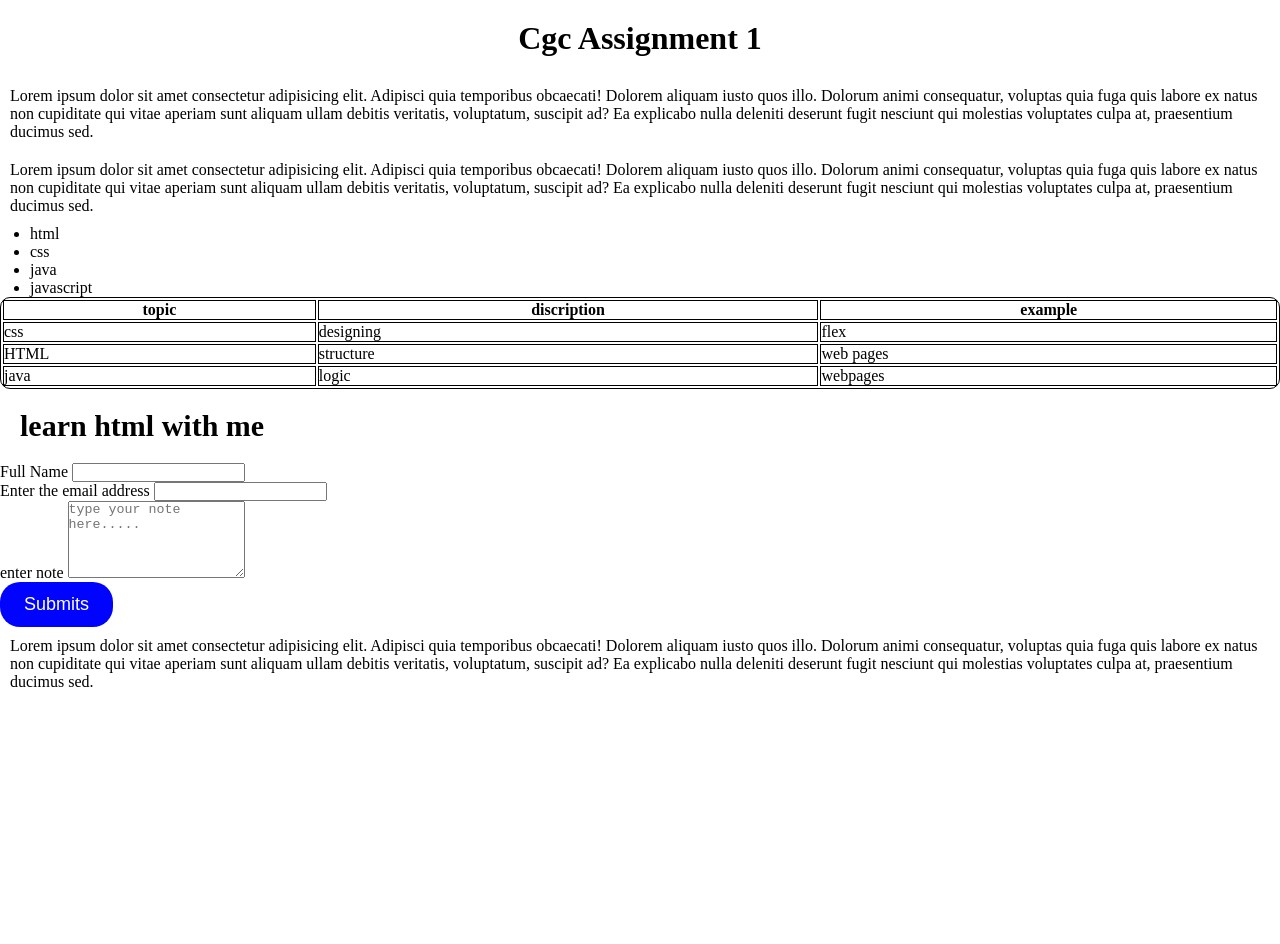
<file: assignment1/index.html>
<!DOCTYPE html>
<html lang="en">
<head>
    <meta charset="UTF-8">
    <meta name="viewport" content="width=device-width, initial-scale=1.0">
    <title>Cgc Assignment 1</title>
    <style>
        table,
        th,
        td {
            border: 1px solid black;
        }
    </style>
    <link rel="stylesheet" href="index.css">
</head>
<body>
    <main class="main">
<h1>Cgc Assignment 1</h1>
<p>Lorem ipsum dolor sit amet consectetur adipisicing elit. Adipisci quia temporibus obcaecati! Dolorem aliquam iusto quos illo. 
    Dolorum animi consequatur, voluptas quia fuga quis labore ex natus non cupiditate qui vitae aperiam sunt aliquam ullam debitis veritatis, 
    voluptatum, suscipit ad? Ea explicabo nulla deleniti deserunt fugit nesciunt qui molestias voluptates culpa at, praesentium ducimus sed.</p>
    <P>Lorem ipsum dolor sit amet consectetur adipisicing elit. Adipisci quia temporibus obcaecati! Dolorem aliquam 
        iusto quos illo. Dolorum animi consequatur, voluptas quia fuga quis labore ex natus non cupiditate qui vitae aperiam sunt aliquam ullam debitis veritatis, 
        voluptatum, suscipit ad? 
        Ea explicabo nulla deleniti deserunt fugit nesciunt qui molestias voluptates culpa at, praesentium ducimus sed.</P>
<ul>
    <li>html</li>
    <li>css</li>
    <li>java</li>
    <li>javascript</li>
</ul>
        <table style="width: 100%;">
    <tr>
        <th>topic</th>
        <th>discription</th>
        <th>example</th>
    </tr>
    <tr>
        <td>css</td>
        <td>designing</td>
        <td>flex</td>
    </tr>
    <tr>
        <td>HTML</td>
        <td>structure</td>
        <td>web pages</td>
    </tr>
    <tr>
        <td>java</td>
        <td>logic</td>
        <td>webpages</td>
    </tr>
</table>
<h3>learn html with me</h3>
<label for="name">Full Name</label>
<input type="text"name="" id="name"><br>
<label for="email">Enter the email address</label>
<input type="text"name="email" id="email"><br>
<label for="note">enter note</label>
<textarea type= "text"name="note" id="note" rows="5" placeholder="type your note here....."></textarea><br>
<button>Submits</button>
<p>Lorem ipsum dolor sit amet consectetur adipisicing elit. Adipisci quia temporibus obcaecati! Dolorem aliquam iusto quos illo. 
    Dolorum animi consequatur, voluptas quia fuga quis labore ex natus non cupiditate qui vitae aperiam sunt aliquam ullam debitis veritatis,
     voluptatum, suscipit ad? Ea explicabo nulla deleniti deserunt fugit nesciunt qui molestias voluptates culpa at, praesentium ducimus sed.</p>
    </main>
</body>
</html>
</file>
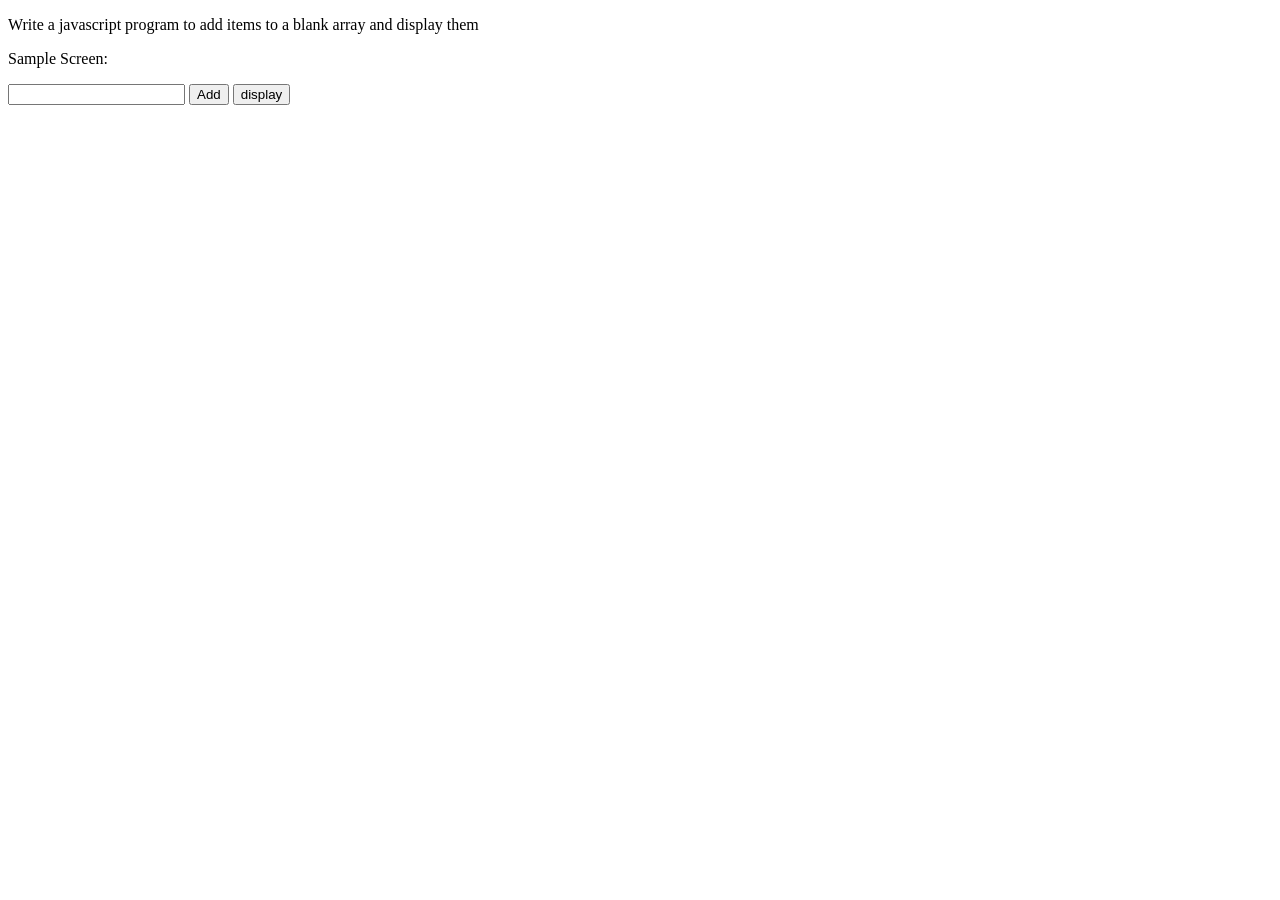
<file: Assignment10-8/arraydisp.html>
<!DOCTYPE html>
<html lang="en">
<head>
    <meta charset="UTF-8">
    <meta name="viewport" content="width=device-width, initial-scale=1.0">
    <title>ArrayDisplay</title>
</head>
<body>
    <p>Write a javascript program to add items to a blank array and display them</p>
    <p>Sample Screen:</p>
    <input type="text" name="elements" id="num">
    <button onclick="addele()">Add</button>
    <button onclick="dispele()">display</button>
    <div class="display" id="disp">
        
    </div>
    <script src="array.js"></script>
</body>
</html>
</file>
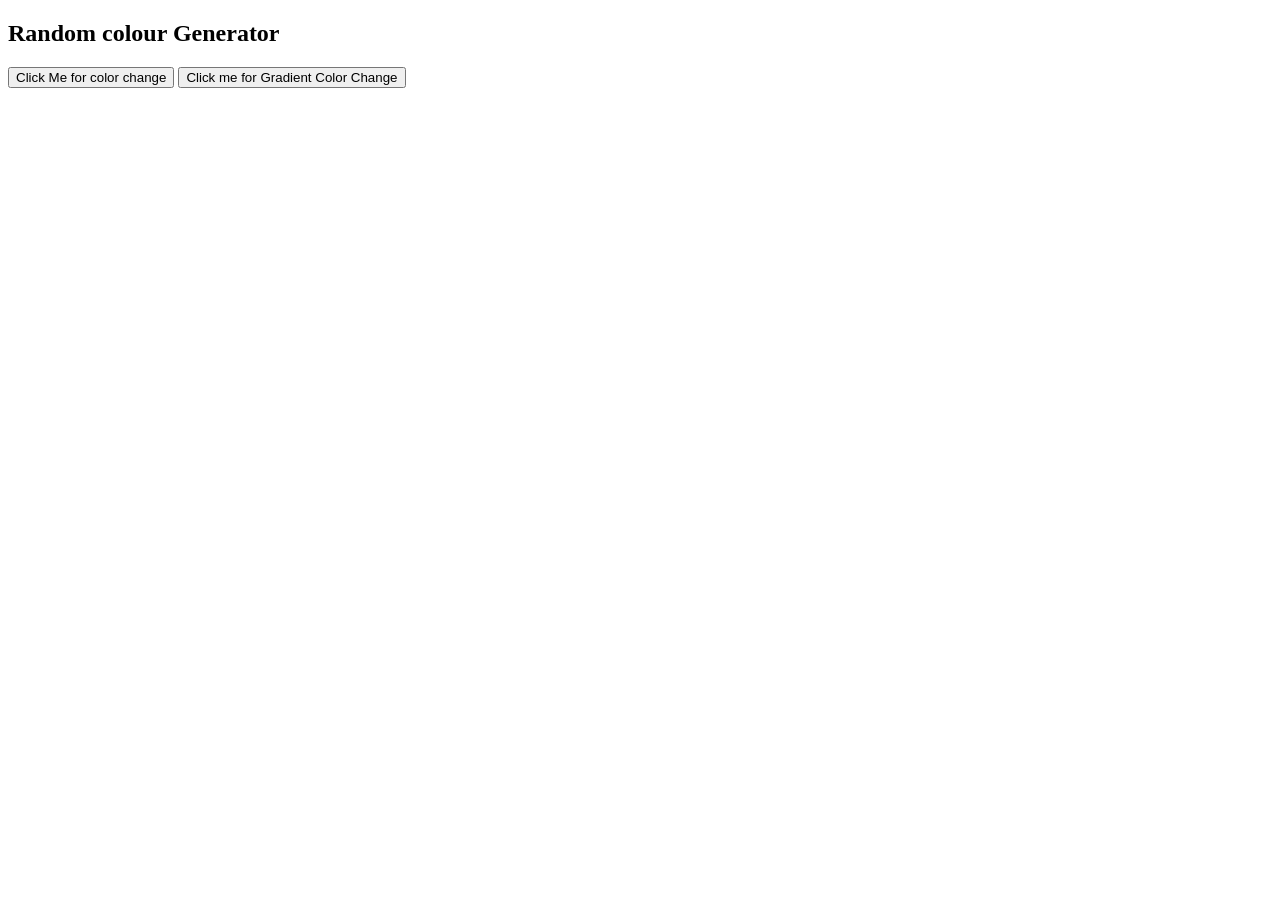
<file: Assignment10-8/bgcolor.html>
<!DOCTYPE html>
<html lang="en">
<head>
    <meta charset="UTF-8">
    <meta name="viewport" content="width=device-width, initial-scale=1.0">
    <title>Background colour changer</title>
    <script src="bgclor.js"></script>
    <style>
        .Button{
            background-color: aquamarine;
            padding: 5px 5px;
        }
    </style>
</head>
<body>
    <div class="Main-container"></div>
    <h2>Random colour Generator</h2>
    <Button class="Btn-container" onclick="changebgcolor()">Click Me for color change</Button>
    <button class="Grad-container" onclick="gradcolor()">Click me for Gradient Color Change</button>
</body>
</html>
</file>
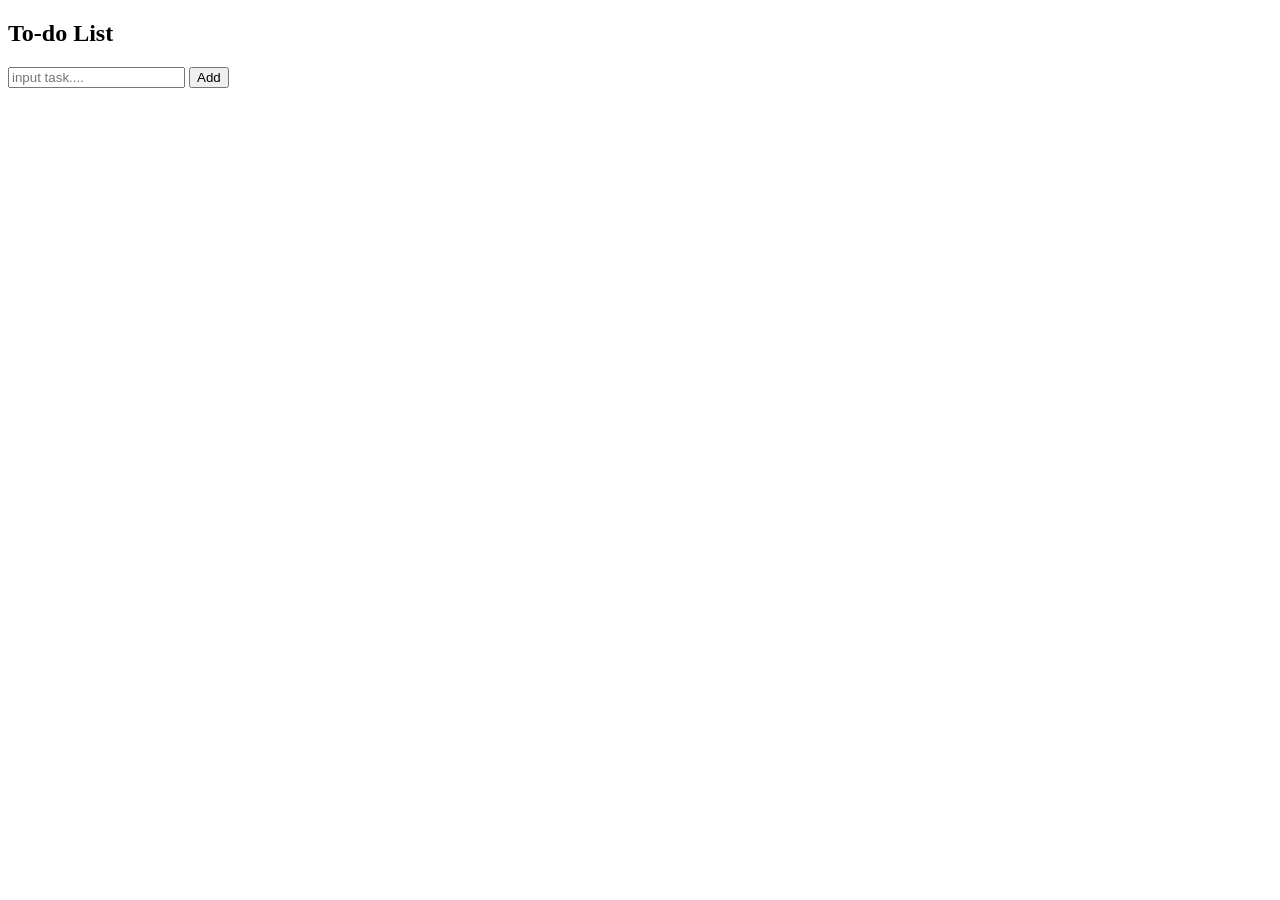
<file: Assignment10-8/todo.html>
<!DOCTYPE html>
<html lang="en">
<head>
    <meta charset="UTF-8">
    <meta name="viewport" content="width=device-width, initial-scale=1.0">
    <script src="todo.js"></script>
    <title>To-Do List</title>
    <style>
        .completed{
            background-color: aquamarine;
            text-decoration: line-through;
            }
        .deletebtn{
            background: red;
            color: white;
            cursor: pointer;
            padding: 4px 5px;
            border: none;
        }
    </style>
    
</head>
<body>
    <div class="main-container">
        <h2>To-do List</h2>
        <div class="input-box">
            <input type="text" id="taskinput" placeholder="input task...."/>
            <button onclick="addtask()">Add</button>
        </div>
        <ul id="tasklist"></ul>
    </div>
</body>
</html>
</file>
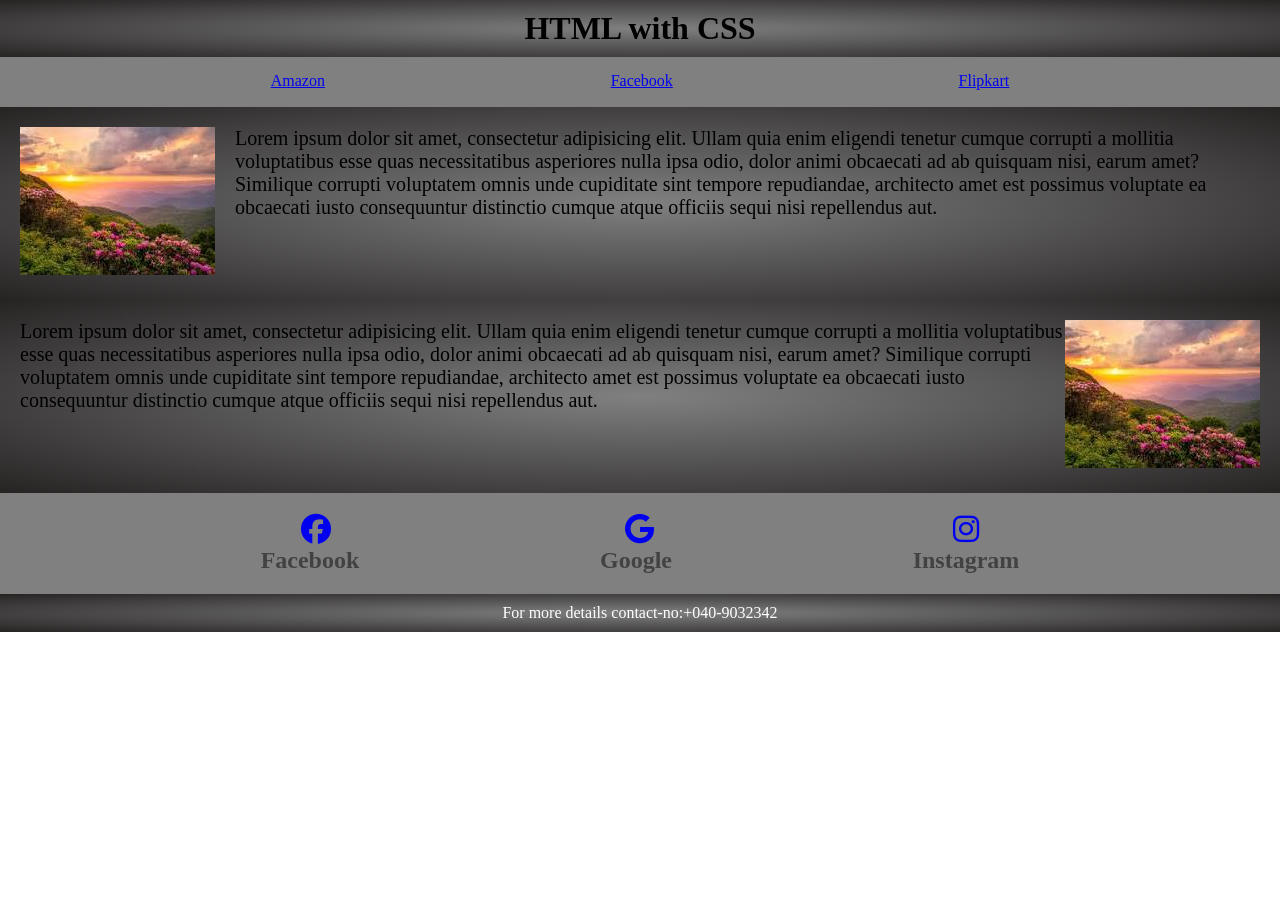
<file: assignment2/assess.html>
<!DOCTYPE html>
<html lang="en">
<head>
    <meta charset="UTF-8">
    <meta name="viewport" content="width=device-width, initial-scale=1.0">
    <title>Assignment-2</title>
    <link rel="stylesheet" href="assess.css">
    <link rel="stylesheet" href="https://cdnjs.cloudflare.com/ajax/libs/font-awesome/6.7.2/css/all.min.css" integrity="sha512-Evv84Mr4kqVGRNSgIGL/F/aIDqQb7xQ2vcrdIwxfjThSH8CSR7PBEakCr51Ck+w+/U6swU2Im1vVX0SVk9ABhg==" crossorigin="anonymous" referrerpolicy="no-referrer" />
</head>
<body>
        <div class="head">
            <header>
                <h1>HTML with CSS</h1>
            <nav>
                <ul>
                    <li><a href="https://www.amazon.in/" target="_blank">Amazon</a></li>
                    <li><a href="https://www.facebook.com/" target="_blank">Facebook</a></li>
                    <li><a href="https://www.flipkart.com/" target="_blank">Flipkart</a></li>
                </ul>
            </nav>
        </header>
    </div>
    <div class="container">
        <div class="image1" style="padding: left 30px; ;"><img src="[data-uri]" alt=""></div>
            <div class="text" style="padding-left: 20px;">Lorem ipsum dolor sit amet, consectetur adipisicing elit. Ullam quia enim eligendi tenetur cumque corrupti a mollitia voluptatibus esse quas necessitatibus asperiores nulla ipsa odio, dolor animi obcaecati ad ab quisquam nisi, earum amet? Similique corrupti voluptatem omnis unde cupiditate sint tempore repudiandae, architecto amet est possimus voluptate ea obcaecati iusto consequuntur distinctio cumque atque officiis sequi nisi repellendus aut.</div>
        </div>
        <div class="container2">
            <div class="text2">Lorem ipsum dolor sit amet, consectetur adipisicing elit. Ullam quia enim eligendi tenetur cumque corrupti a mollitia voluptatibus esse quas necessitatibus asperiores nulla ipsa odio, dolor animi obcaecati ad ab quisquam nisi, earum amet? Similique corrupti voluptatem omnis unde cupiditate sint tempore repudiandae, architecto amet est possimus voluptate ea obcaecati iusto consequuntur distinctio cumque atque officiis sequi nisi repellendus aut.</div>
            <div class="image2" style="padding: left 20px;"><img src="[data-uri]" alt=""></div>
        </div>
        <div class="container3">
        <div class="box4">
            <a href="https://www.facebook.com/" style="padding-left: 40px; font-size: 30px; border-radius: 100%;" target="_blank"><i class="fa-brands fa-facebook"></i></a>
            <h2 style="color: rgb(67, 66, 66);">Facebook</h2>
        </div>
        <div class="box5">
            <a href="https://www.google.co.in/" style="padding-left: 25px; font-size: 30px; border-radius: 100%;" target="_blank"><i class="fa-brands fa-google"></i></a>
            <h2 style="color: rgb(67, 66, 66);">Google</h2>
        </div>
        <div class="box6">
            <a href="https://www.instagram.com/" style="padding-left: 40px; font-size: 30px; border-radius: 100%;" target="_blank"><i class="fa-brands fa-instagram"></i></a>
            <h2 style="color: rgb(67, 66, 66);">Instagram</h2>
        </div>
    </div>
    <footer>
        <P>For more details contact-no:+040-9032342</P>
    </footer>
</body>
</html>
</file>
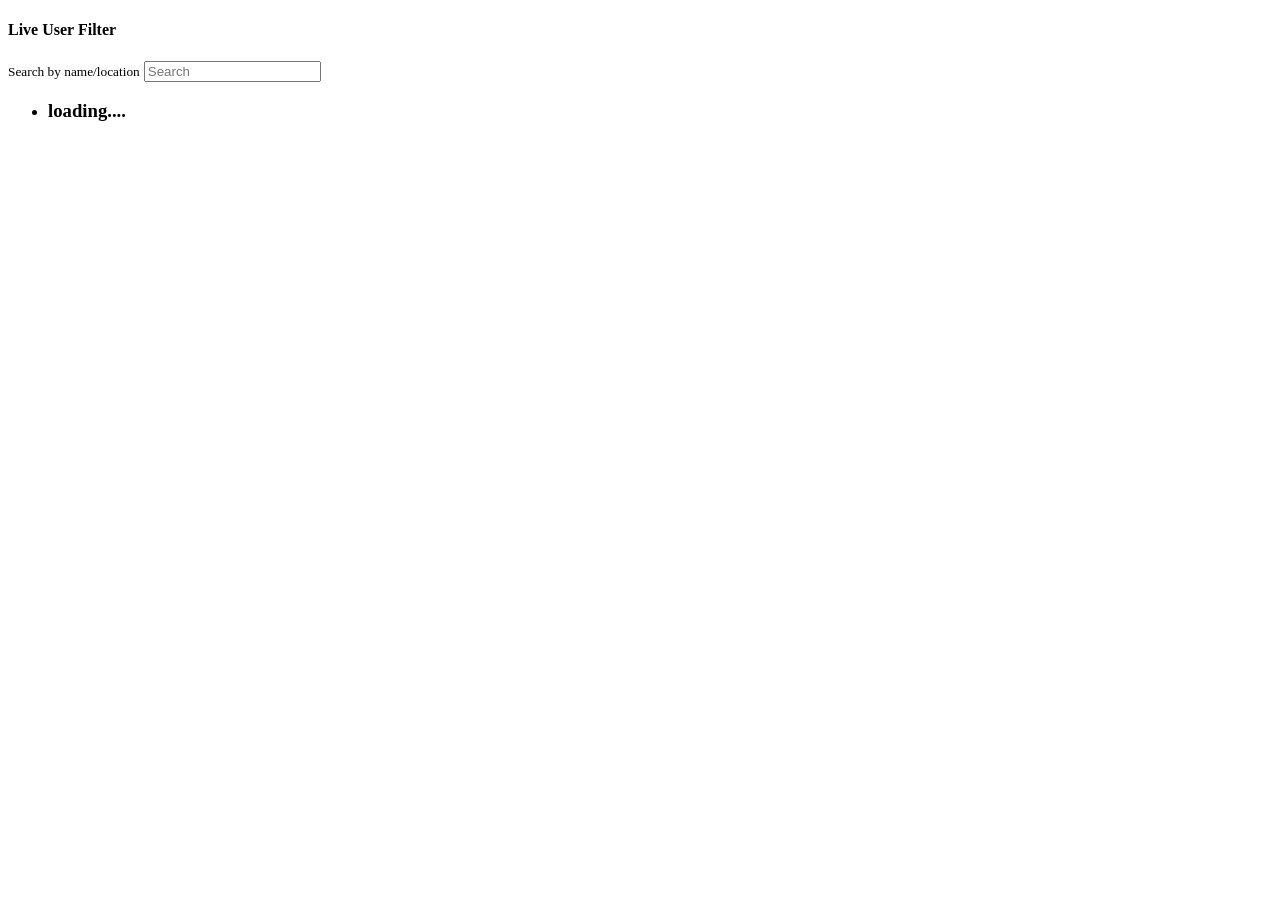
<file: live filter/user.html>
<!DOCTYPE html>
<html lang="en">
<head>
    <meta charset="UTF-8">
    <meta name="viewport" content="width=device-width, initial-scale=1.0">
    <title>Document</title>
    <style>
        .hide{
            display: none;
        }
    </style>
</head>
<body>
    <div class="container">
        <div class="header">
            <h4>Live User Filter</h4>
            <small>Search by name/location</small>
            <input type="text" id="filter" placeholder="Search"/>
        </div>
        <ul id="result" class="user-list">
            <li>
                <h3>loading....</h3>
            </li>
        </ul>
    </div>
    <script src="user.js"></script>
</body>
</html>
</file>
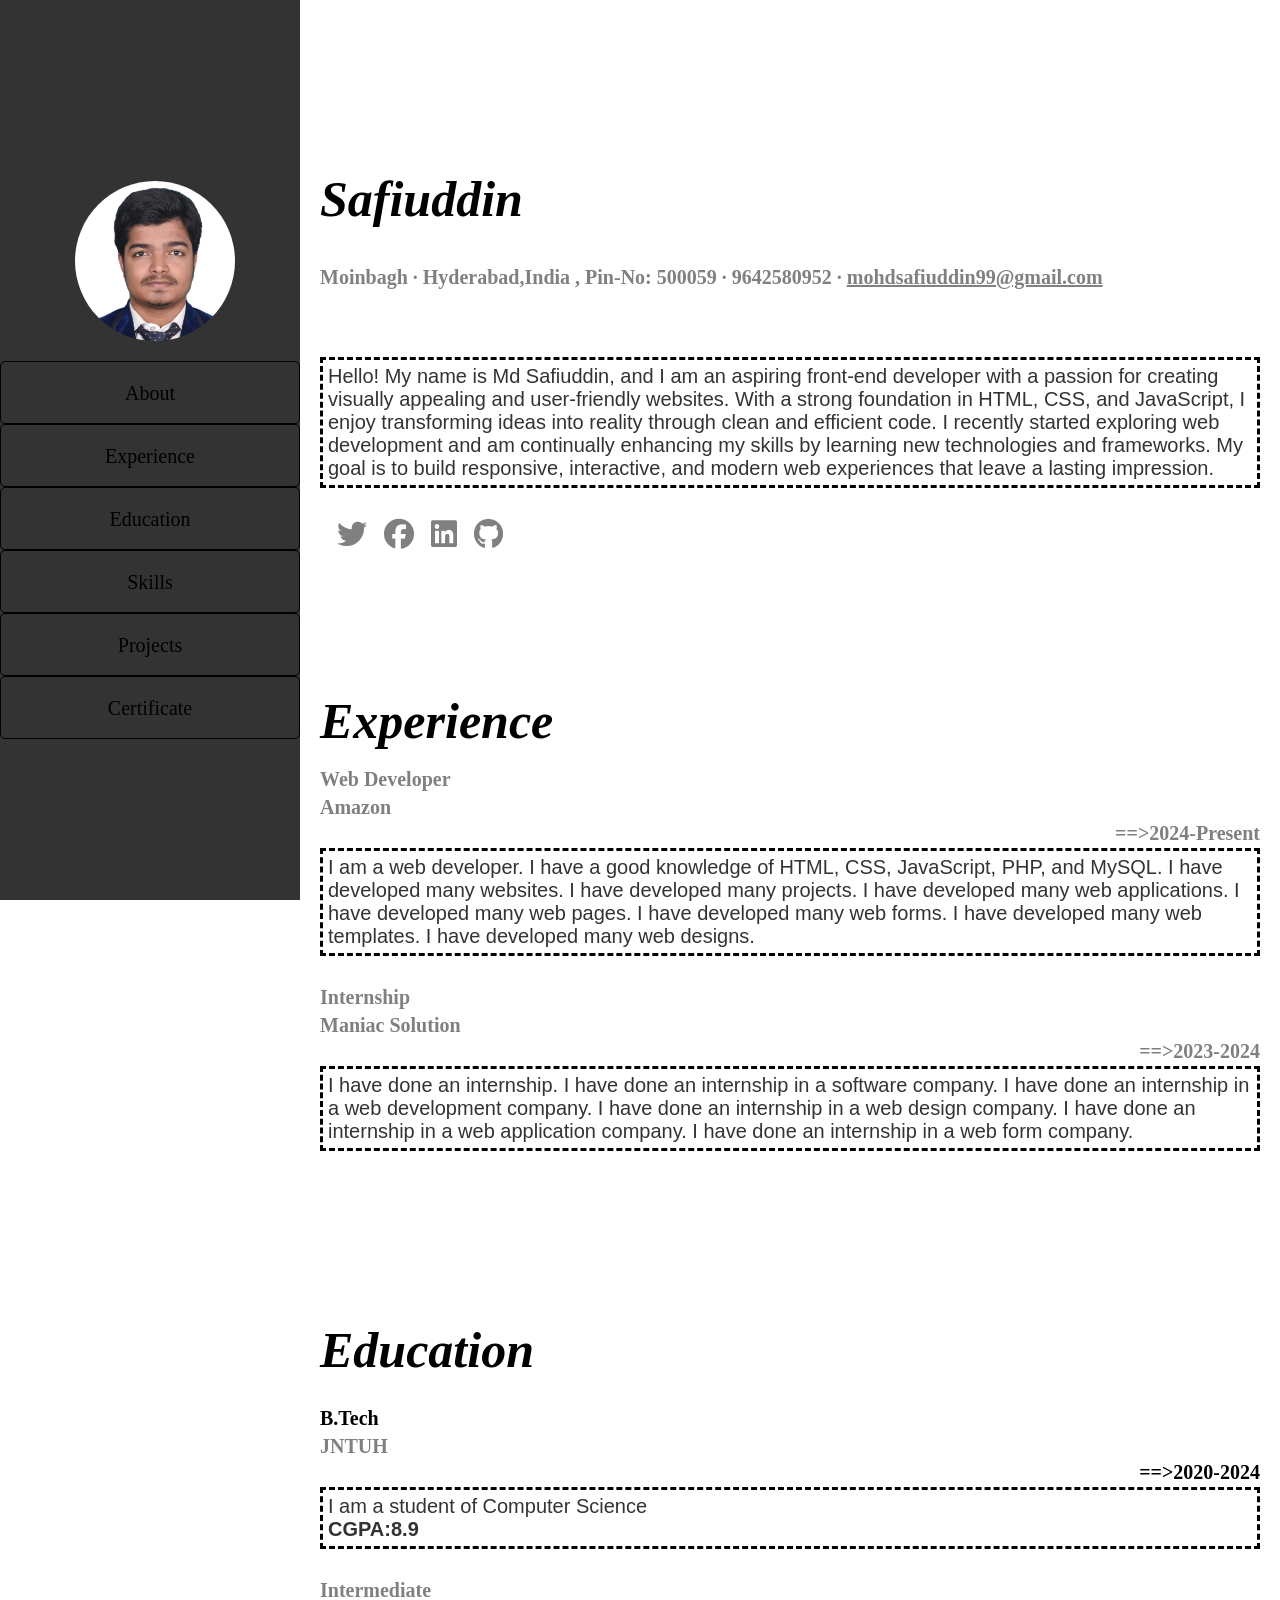
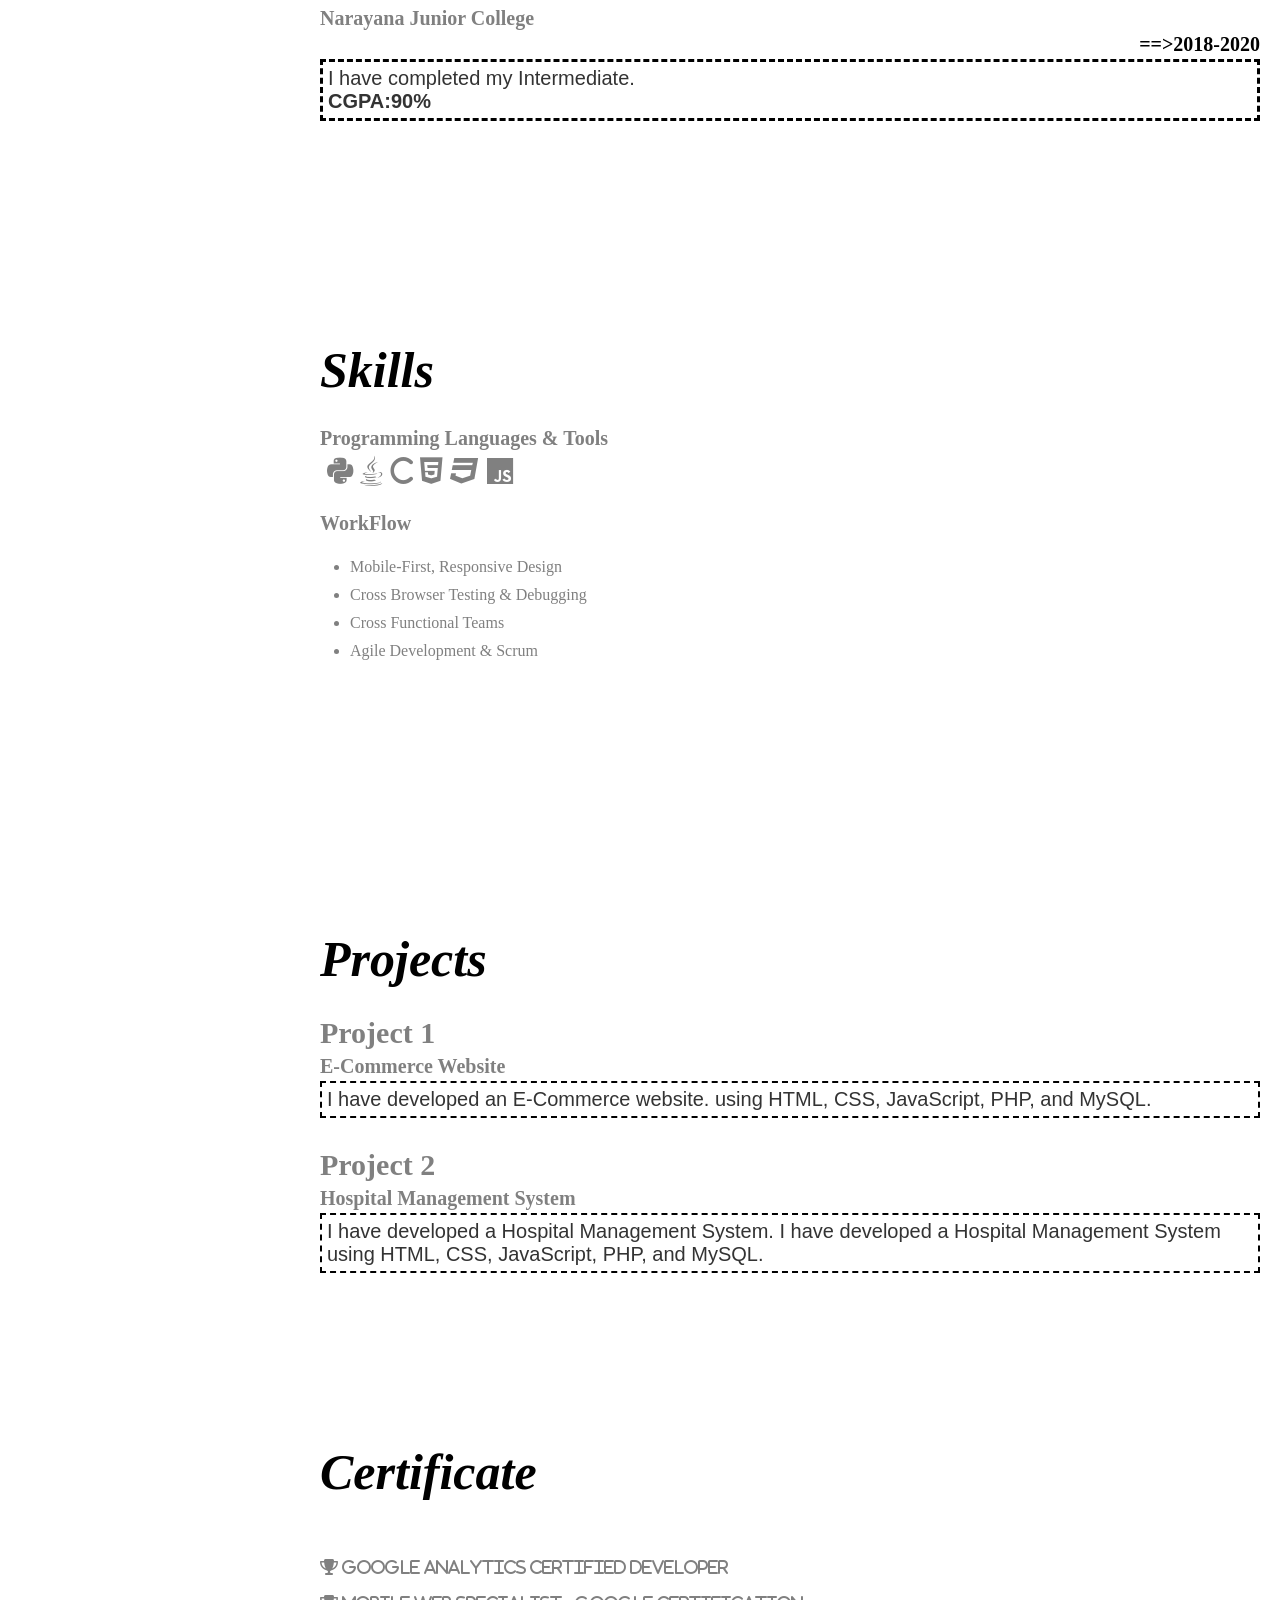
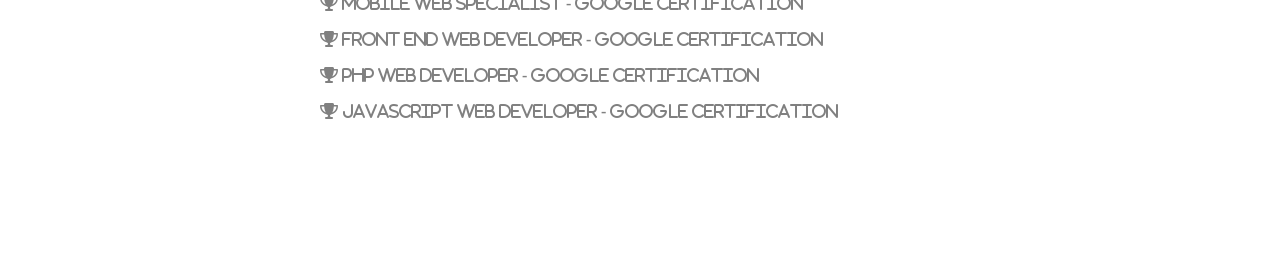
<file: portfolio/port.html>
<!DOCTYPE html>
<html lang="en">
<head>
    <meta charset="UTF-8">
    <meta name="viewport" content="width=device-width, initial-scale=1.0">
    <title>Portfolio</title>
    <link rel="stylesheet" href="port.css">
    <link rel="stylesheet" href="https://cdnjs.cloudflare.com/ajax/libs/font-awesome/6.7.2/css/all.min.css" integrity="sha512-Evv84Mr4kqVGRNSgIGL/F/aIDqQb7xQ2vcrdIwxfjThSH8CSR7PBEakCr51Ck+w+/U6swU2Im1vVX0SVk9ABhg==" crossorigin="anonymous" referrerpolicy="no-referrer" />
</head>
<body>
    <div class="navcontainer">
        <img src="safi.jpg" alt="" width="100px" height="100px">
        <nav>
            <ul>
                <li><a href="#about">About</a></li>
                <li><a href="#Experience">Experience</a></li>
                <li><a href="#Education">Education</a></li>
                <li><a href="#Skills">Skills</a></li>
                <li><a href="#Projects">Projects</a></li>
                <li><a href="#Certificate">Certificate</a></li>
            </ul>
    </div>
    <div class="main">

        <div class="about" id="about">
            <h1><b><i>Safiuddin</i></b></h1><br>
            <h3 style="color: gray;"> Moinbagh · Hyderabad,India , Pin-No: 500059 · 9642580952 · <u>mohdsafiuddin99@gmail.com</u></h3><br>
            <p>Hello! My name is Md Safiuddin, and I am an aspiring front-end developer with a passion for creating visually appealing and user-friendly websites. With a strong foundation in HTML, CSS, and JavaScript, I enjoy transforming ideas into reality through clean and efficient code.
                I recently started exploring web development and am continually enhancing my skills by learning new technologies and frameworks. My goal is to build responsive, interactive, and modern web experiences that leave a lasting impression.</p>
            <div class="icons" style="display: flex; justify-content:space-evenly;width: 200px;">
                <a href="https://x.com/" target="_blank"><i class="fa-brands fa-twitter"></i></a>
                <a href="https://www.facebook.com/" target="_blank"><i class="fa-brands fa-facebook"></i></a>
                <a href="https://www.linkedin.com/" target="_blank"><i class="fa-brands fa-linkedin"></i></a>
                <a href="https://github.com/" target="_blank"><i class="fa-brands fa-github"></i></a>
            </div>
        </div>
    </div>
    <div class="Experience" id="Experience">
        <h1><b><i>Experience</i></b></h1><br>
        <h3 style="color: gray;">Web Developer</h3>
        <h4 style="color: gray;">Amazon</h4>
        <h4 style="color: gray;text-align:end">==>2024-Present</h4>
        <p>I am a web developer. I have a good knowledge of HTML, CSS, JavaScript, PHP, and MySQL. I have developed many websites. I have developed many projects. I have developed many web applications. I have developed many web pages. I have developed many web forms. I have developed many web templates. I have developed many web designs.</p>
        <h3 style="color: grey;">Internship</h3>
        <h4 style="color: grey;">Maniac Solution</h4>
        <h4 style="color: grey; text-align:end">==>2023-2024</h4>
        <p>I have done an internship. I have done an internship in a software company. I have done an internship in a web development company. I have done an internship in a web design company. I have done an internship in a web application company. I have done an internship in a web form company. </p>
    </div>
    <div class="Education" id="Education">
        <h1><b><i>Education</i></b></h1><br>
        <h3 style="color: rgb(0, 0, 0);">B.Tech</h3>
        <h4 style="color: grey;">JNTUH</h4>
        <h4 style="color: black; text-align:end">==>2020-2024</h4>
        <p>I am a student of Computer Science <br> <b>CGPA:8.9</b></p>
        <h3 style="color: grey;">Intermediate</h3>
        <h4 style="color: grey;">Narayana Junior College</h4>
        <h4 style="color: black; text-align:end">==>2018-2020</h4>
        <p>I have completed my Intermediate. <br> <b>CGPA:90%</b></p>
    </div>
    <div class="Skills" id="Skills">
        <h1><b><i>Skills</i></b></h1><br>
        <h2 style="color: grey;">Programming Languages & Tools</h2>
        <div class="icon2"style="display: flex; justify-content:space-evenly;width: 200px;">
            <a href="#"><i class="fa-brands fa-python"></i></a>
            <a href="#"><i class="fa-brands fa-java"></i></a>
            <a href="#"><i class="fa-brands fa-c"></i></a>
            <a href="#"><i class="fa-brands fa-html5"></i></a>
            <a href="#"><i class="fa-brands fa-css3"></i></a>
            <a href="#"><i class="fa-brands fa-js"></i></a>
        </div><br>
        <h2 style="color: grey;">WorkFlow</h2><br>
        <ul style="color: grey;">
            <li>Mobile-First, Responsive Design</li>
            <li>Cross Browser Testing & Debugging</li>
            <li>Cross Functional Teams</li>
            <li>Agile Development & Scrum</li>
        </ul>
    </div>
    <div class="Projects" id="Projects">
        <h1><b><i>Projects</i></b></h1><br>
        <h3 style="color: grey;">Project 1</h3>
        <h4 style="color: grey;">E-Commerce Website</h4>
        <p>I have developed an E-Commerce website.  using HTML, CSS, JavaScript, PHP, and MySQL.</p>
        <h3 style="color: grey;">Project 2</h3>
        <h4 style="color: grey;">Hospital Management System</h4>
        <p>I have developed a Hospital Management System. I have developed a Hospital Management System using HTML, CSS, JavaScript, PHP, and MySQL.</p>
    </div>
    <div class="Certificate" id="Certificate">
        <h1><b><i>Certificate</i></b></h1><br>
        <p style="color: grey;"><i class="fa-solid fa-trophy"> Google Analytics Certified Developer</i></p>
        <p style="color: grey;"><i class="fa-solid fa-trophy"> Mobile Web Specialist - Google Certification</i></p>
        <p style="color: grey;"><i class="fa-solid fa-trophy"> Front End Web Developer - Google Certification</i></p>
        <p style="color: grey;"><i class="fa-solid fa-trophy"> PHP Web Developer - Google Certification</i></p>
        <p style="color: grey;"><i class="fa-solid fa-trophy"> JavaScript Web Developer - Google Certification</i></p>
    </div>
</div>    
</body>
</html>
</file>
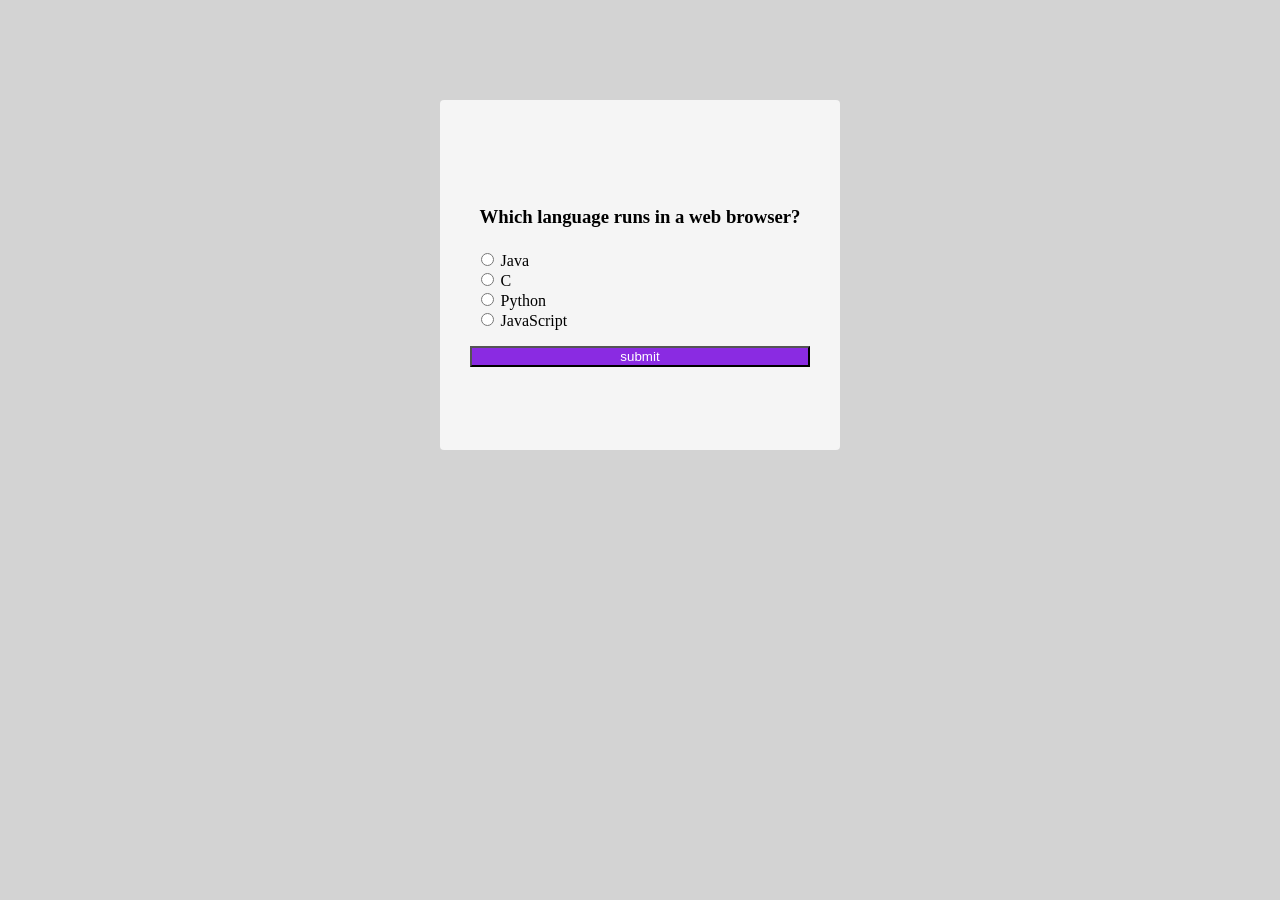
<file: Quiz-9/quiz.html>
<!DOCTYPE html>
<html lang="en">
  <head>
    <meta charset="UTF-8" />
    <meta name="viewport" content="width=device-width, initial-scale=1.0" />
    <title>Quiz</title>
    <link rel="stylesheet" href="quiz.css">
  </head>
  <body>
    <div class="container" id="main">
      <div class="option" id="secondary">
        <h3 id="question"><b>Which language runs in a web browser?</b></h3>
        <ul>
          <li>
            <input type="radio" name="answer" id="a" class="answer" />
            <label for="a" id="a_text">java</label>
          </li>
          <li>
            <input type="radio" name="answer" id="b" class="answer" />
            <label for="b" id="b_text">c</label>
          </li>
          <li>
            <input type="radio" name="answer" id="c" class="answer" />
            <label for="c" id="c_text">python</label>
          </li>
          <li>
            <input type="radio" name="answer" id="d" class="answer" />
            <label for="d" id="d_text">javascript</label>
          </li>
        </ul>
      </div>
      <button id="submit">submit</button>
    </div>
    <script src="quiz.js"></script>
  </body>
  </html>
</file>
<file: assignment1/index.css>
*{
    padding: 0;
    margin: 0;
    font-family: "Poppins" sans-serif;
}
.main{
    height: 59rem;
    background-image: url("https://t4.ftcdn.net/jpg/02/10/45/95/360_F_210459536_XmLDEcKq2DpeNLVmheuWeu9NM9aGKnih.jpg");
    /* background-color: deepskyblue; */
    background-position:center;
    color: black;
    background-size:cover ;
    /* background-position-x: center; */
    
}
h1{
    text-align: center;
    padding: 20px;
}
p{
    padding: 10px;
}
ul{
    padding-left: 30px;
}
table{
    /* align-content: center; */
    /* margin: 20px; */
    /* padding: 20px; */
    border-radius: 10px;
}
h3{
    font-size: 30px;
    padding: 20px;
}
button {
    font-size: 18px;
    padding: 12px 24px;
    background-color: #0004ff;
    color: white;
    border: none;
    border-radius: 20px;
    cursor: pointer;
    transition: 0.3s ease;
}
button:hover {
    background-color: #6a49ee;
}
.box{
    height: 50px;
}
</file>
<file: assignment2/assess.css>
*{
    padding: 0;
    border: 0;
    margin: 0;
    background-repeat: no-repeat;
    /* flex: 1; */
}
h1{
    text-align: center;
    /* background-color: black; */
    background-image: radial-gradient(grey, rgb(38, 35, 35));
    color: rgb(0, 0, 0);
    padding-left: 10px;
    padding-right: 10px;
    padding: 10px;
    border: 0;
    margin: 0;
}
ul{
    display: flex;
    justify-content: space-evenly; 
    list-style-type: none;
    padding: 0;
    height: 50px;
    margin: 0%;
    align-items: center;
    color: white;
    background-color: gray;
    /* background-image: radial-gradient(grey, rgb(38, 35, 35)); */

}
li{
    /* border-style: solid; */
    /* padding: 2px; */
    border-radius: 1%;
    border-width: 5px;
    height: 20px;
    width: auto;
    padding: 15px;
    color: rgb(106, 43, 33);
    
}

li:hover{
    background-color: rgb(74, 72, 72);
    border-radius: 10%;
    transition: 0.3s ease;
}
.container{
    padding: 20px;
    display: flex;
    /* flex-directi:on: row; */
    justify-content:space-evenly;
    background-image: radial-gradient(grey, rgb(38, 35, 35));    
    font-size: 20px;
}
.container2{
    padding: 20px;
    display: flex;
    /* flex-directi:on: row; */
    justify-content:space-evenly;
    background-image: radial-gradient(grey, rgb(38, 35, 35));   
    font-size: 20px; 
}
.container3{
    padding: 20px;
    display: flex;
    /* flex-directi:on: row; */
    justify-content:space-evenly;
    background-color: grey;
    height: fit-content;
}
footer{
    display: flex;
    justify-content: center;
    /* background-color: gray; */
    color: white;
    text-align: center;
    padding: 10px;

    box-sizing: border-box;
    width: 100%;
    background-image: radial-gradient(grey, rgb(38, 35, 35));    
}
</file>
<file: portfolio/port.css>
*{
    margin: 0;
    padding: 0;
}
.main{
    display: flex;
    flex-direction: column;
    justify-content: center;
    /* overflow: scroll; */

}
.navcontainer{
    width: 300px;
    height: 100%;
    background-color: #333;
    margin: 0;
    position: fixed;
    display: flex;
    flex-direction: column;
    justify-content: center;
}
.navcontainer img{
    width: 160px;
    height: 160px;
    margin: 20px;
    border-radius: 50%;
    /* padding-left: 100px; */
    /* padding-right: 50px; */
    margin-left: 75px;
    object-fit: cover;
    /* border: 3px; */
    /* border-style: solid; */
    /* border-color: #535252; */
    /* box-shadow: #535252; */
}
.navcontainer img:hover{
    box-shadow: 0 0 15px #908f8f;
    transition: all 0.5s ease-in;
}
.navcontainer ul{
    list-style: none;
    display: flex;
    flex-direction: column;
    justify-content: center;
    align-items: center;
}
.navcontainer ul li{
    /* margin: 20px; */
    width: 100%;
}
.navcontainer ul li a{
    display: block;
    text-decoration: none;
    color: rgb(0, 0, 0);
    font-size: 20px;
    box-sizing: border-box;
    border: 1px;
    border-style: solid;
    padding-top: 20px;
    padding-bottom: 18px;
    /* padding-left: 100px; */
    /* padding-right: 100px; */
    text-align: center;
    border-radius: 5px;
}
.navcontainer ul li a:hover{
    background-color: #535252;
    color: white;
    box-shadow: 0 0 10px #535252;
    transition: all 0.5s ease-in;
}
.about{
    /* position: absolute; */
    margin-top: 100px;
    margin-left: 300px;
    padding: 20px;
    display: flex;
    flex-direction: column;
    /* justify-content: center; */
    /* align-items: center; */
    padding-top: 70px;
}
.about h1{
    font-size: 50px;
    margin-bottom: 20px;
}
.about h3{
    font-size: 20px;
    margin-bottom: 50px;
}
.about p{
    font-size: 20px;
    margin-bottom: 30px;
    color: #333;
    font-family: 'Segoe UI', Tahoma, Geneva, Verdana, sans-serif;
    border: 2pxpx;
    border-style: dashed;
    border-color: black;
    padding: 5px;
}
.icons a{
    text-decoration: none;
    color: grey;
    font-size: 30px;
}
.icons a:hover{
    color: #333;
}
.Experience{
    /* height: 450px; */
    /* width: 1452x; */
    position: relative;
    margin-top: 100px;
    margin-left: 300px;
    padding: 20px;
    display: flex;
    flex-direction: column;
    justify-content: center;
    /* align-items: center; */
}
.Experience h1{
    font-size: 50px;
    margin-bottom: 10p  x;
}
.Experience h3{
    font-size: 20px;
    margin-bottom: 5px;
}
.Experience h4{
    font-size: 20px;
    margin-bottom: 3px;
}
.Experience p{
    font-size: 20px;
    margin-bottom: 30px;
    color: #333;
    font-family: 'Segoe UI', Tahoma, Geneva, Verdana, sans-serif;
    border: 2pxpx;
    border-style: dashed;
    border-color: black;
    padding: 5px;
}
.Education{
    /* height: 450px; */
    /* width: 1452x; */
    position: relative;
    margin-top: 100px;
    margin-left: 300px;
    padding: 20px;
    display: flex;
    flex-direction: column;
    justify-content: center;
    /* align-items: center; */
    margin-bottom: 70px; ;
}
.Education h1{
    font-size: 50px;
    margin-bottom: 10px;
}
.Education h3{
    font-size: 20px;
    margin-bottom: 5px;
}
.Education h4{
    font-size: 20px;
    margin-bottom: 3px;
}
.Education p{
    font-size: 20px;
    margin-bottom: 30px;
    color: #333;
    font-family: 'Segoe UI', Tahoma, Geneva, Verdana, sans-serif;
    border: 2pxpx;
    border-style: dashed;
    border-color: black;
    padding: 5px;
}
.Skills{
    /* height: 450px; */
    /* width: 1452x; */
    position: relative;
    margin-top: 100px;
    margin-left: 300px;
    padding: 20px;
    padding-top: 70px;
    display: flex;
    flex-direction: column;
    justify-content: center;
    /* align-items: center; */
    margin-bottom: 70px;
}
.Skills h1{
    font-size: 50px;
    margin-bottom: 10px;
}
.Skills h2{
    font-size: 20px;
    margin-bottom: 5px;
}
.icon2 a{
    text-decoration: none;
    font-size: 30px;
    margin-bottom: 5px;
    color: grey;
}
.icon2 a:hover{
    color: #333;
}
.Skills ul{
    /* list-style: none; */
    display: flex;
    flex-direction: column;
    justify-content:space-around;
    /* align-items: center; */
    margin-left: 30px;
    margin-bottom: 70px;
}
.Skills ul li{
    margin-bottom: 10px;
}
.Projects{
    /* height: 450px; */
    /* width: 1452x; */
    position: relative;
    margin-top: 100px;
    margin-left: 300px;
    padding: 20px;
    padding-top: 70px;
    display: flex;
    flex-direction: column;
    /* justify-content: center; */
    /* align-items: center; */
    margin-bottom: 70px;
}
.Projects h1{
    font-size: 50px;
    margin-bottom: 10px;
}
.Projects h3{
    font-size: 30px;
    margin-bottom: 5px;
}
.Projects h4{
    font-size: 20px;
    margin-bottom: 3px;
}
.Projects p{
    font-size: 20px;
    margin-bottom: 30px;
    color: #333;
    font-family: 'Segoe UI', Tahoma, Geneva, Verdana, sans-serif;
    border: 2px;
    border-style: dashed;
    border-color: black;
    padding: 5px;
}
.Certificate{
    /* height: 450px; */
    /* width: 1452x; */
    position: relative;
    margin-top: 100px;
    margin-left: 300px;
    padding: 20px;
    display: flex;
    flex-direction: column;
    /* justify-content: center; */
    /* align-items: center; */
    margin-bottom: 120px;
}
.Certificate h1{
    font-size: 50px;
    margin-bottom: 40px;
}
.Certificate p{
    margin-bottom: 18px;
}
</file>
<file: Quiz-9/quiz.css>
*{
    box-sizing: border-box;
    /* margin-top: ; */
    align-self: center;
    /* justify-items: center; */
    /* justify-content: center; */
}
body{
    display: flex;
    flex-direction: column;
    justify-content: center;
    align-items: center;
    background-color: lightgray;
    overflow: hidden;
    margin-top: 100px;
}
.container{
    display: flex;
    flex-direction: column;
    justify-content: center;
    /* align-items: center; */
    background-color: whitesmoke;
    padding: 30px;
    height: 350px;
    width: 400px;
    border-radius: 4px;
}
.option{
    display: block;
    /* justify-content:space-evenly; */
}
h3{
    padding: 4px;
}
ul{
    padding: 0;
    /* display: flex;
    flex-direction: column;
    justify-content: space-between; */
    list-style: none
};
ul li{
    display: flex;
    flex-direction: column;
    margin: 1rem 0;
    
}
ul li label{
    cursor: pointer;
}
button{
    background-color: blueviolet;
    width: 100%;
    cursor: pointer;
    color: white;
    display: block;
    /* align-items:flex-start/; */

}
button :hover{
    background-color: rgb(59, 21, 97);
}
</file>
